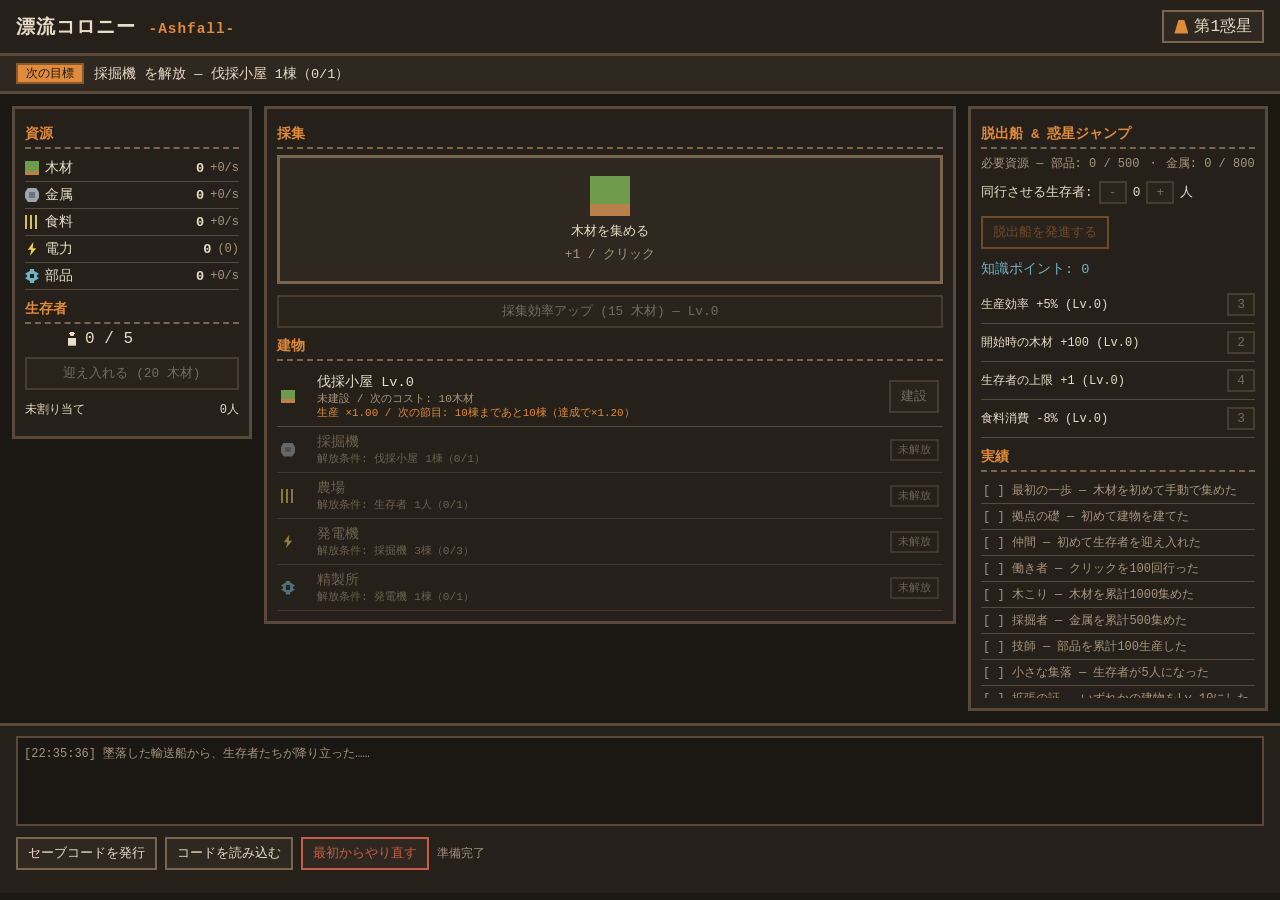
<file: index.html>
<!DOCTYPE html>
<html lang="ja">
<head>
<meta charset="UTF-8" />
<meta name="viewport" content="width=device-width, initial-scale=1.0" />
<title>漂流コロニー -Ashfall-</title>
<link rel="stylesheet" href="style.css" />
</head>
<body>
  <header class="header">
    <h1 class="title">漂流コロニー <span class="title-sub">-Ashfall-</span></h1>
    <div class="planet-badge">
      <span class="pixel-icon icon-ship" aria-hidden="true"></span>
      <span id="planet-count">第1惑星</span>
    </div>
  </header>

  <div class="goal-bar">
    <span class="goal-label">次の目標</span>
    <span class="goal-text" id="next-goal-text">—</span>
  </div>

  <main class="layout">
    <!-- 左カラム: 資源 + 生存者 -->
    <section class="panel panel-resources">
      <h2 class="panel-title">資源</h2>
      <ul class="resource-list" id="resource-list">
        <!-- JSで生成 -->
      </ul>

      <h2 class="panel-title">生存者</h2>
      <div class="survivor-box">
        <div class="survivor-count">
          <span class="pixel-icon icon-survivor" aria-hidden="true"></span>
          <span id="survivor-count-text">0 / 5</span>
        </div>
        <button id="btn-accept-survivor" class="btn btn-small">迎え入れる (<span id="survivor-cost">-</span> 木材)</button>
        <div class="survivor-assign" id="survivor-assign-list">
          <!-- JSで生成 -->
        </div>
      </div>
    </section>

    <!-- 中央カラム: クリック + 建物 -->
    <section class="panel panel-main">
      <h2 class="panel-title">採集</h2>
      <button id="btn-click" class="click-area">
        <span class="pixel-icon icon-wood icon-large" aria-hidden="true"></span>
        <div>木材を集める</div>
        <div class="click-power">+<span id="click-amount">1</span> / クリック</div>
      </button>
      <button id="btn-upgrade-click" class="btn btn-small">
        採集効率アップ (<span id="click-upgrade-cost">-</span> 木材) — Lv.<span id="click-level">0</span>
      </button>

      <h2 class="panel-title">建物</h2>
      <ul class="building-list" id="building-list">
        <!-- JSで生成 -->
      </ul>
    </section>

    <!-- 右カラム: プレステージ + 実績 -->
    <section class="panel panel-side">
      <h2 class="panel-title">脱出船 &amp; 惑星ジャンプ</h2>
      <div class="prestige-box">
        <div class="prestige-req" id="prestige-requirements">必要資源を集めています…</div>
        <div class="prestige-carry">
          同行させる生存者:
          <button id="carry-minus" class="btn btn-tiny">-</button>
          <span id="carry-count">0</span>
          <button id="carry-plus" class="btn btn-tiny">+</button>
          人
        </div>
        <button id="btn-prestige" class="btn btn-warning" disabled>脱出船を発進する</button>
        <div class="knowledge-display">
          知識ポイント: <span id="knowledge-count">0</span>
        </div>
        <ul class="upgrade-list" id="prestige-upgrade-list">
          <!-- JSで生成 -->
        </ul>
      </div>

      <h2 class="panel-title">実績</h2>
      <ul class="achievement-list" id="achievement-list">
        <!-- JSで生成 -->
      </ul>
    </section>
  </main>

  <footer class="footer">
    <div class="log-panel" id="log-panel"></div>
    <div class="save-panel">
      <button id="btn-export" class="btn btn-small">セーブコードを発行</button>
      <button id="btn-import" class="btn btn-small">コードを読み込む</button>
      <button id="btn-reset" class="btn btn-small btn-danger">最初からやり直す</button>
      <span class="save-status" id="save-status"></span>
    </div>
  </footer>

  <div class="modal-overlay" id="modal-overlay" hidden>
    <div class="modal">
      <h3 id="modal-title">セーブコード</h3>
      <textarea id="modal-textarea" rows="4"></textarea>
      <div class="modal-note" id="modal-note"></div>
      <div class="modal-actions">
        <button id="modal-confirm" class="btn btn-small">OK</button>
        <button id="modal-cancel" class="btn btn-small">閉じる</button>
      </div>
    </div>
  </div>

  <script src="src/state.js"></script>
  <script src="src/buildings.js"></script>
  <script src="src/resources.js"></script>
  <script src="src/survivors.js"></script>
  <script src="src/prestige.js"></script>
  <script src="src/achievements.js"></script>
  <script src="src/save.js"></script>
  <script src="src/ui.js"></script>
  <script src="src/main.js"></script>
</body>
</html>
</file>
<file: style.css>
/* =========================================================
   漂流コロニー -Ashfall- : ドット絵風スタイル
   画像素材は使わず、CSSの図形・box-shadowのみで表現する。
   ========================================================= */

:root {
  color-scheme: dark;
  --bg: #1b1712;
  --bg-panel: #26201a;
  --bg-panel-alt: #2f2820;
  --border: #59493a;
  --border-light: #7a6650;
  --text: #e8dcc8;
  --text-dim: #a7967f;
  --accent: #e08a3c;
  --accent-dim: #8a5a2a;
  --wood: #b8804a;
  --metal: #9aa5ad;
  --food: #d7c15a;
  --power: #e8d34a;
  --components: #6fb3c9;
  --danger: #c85c4a;
  --ok: #6fbf6f;
  --font-main: "Courier New", "MS Gothic", monospace;
}

* {
  box-sizing: border-box;
}

body {
  margin: 0;
  font-family: var(--font-main);
  background: var(--bg);
  color: var(--text);
  image-rendering: pixelated;
}

button {
  font-family: inherit;
}

/* ---------- レイアウト ---------- */

.header {
  display: flex;
  align-items: center;
  justify-content: space-between;
  padding: 10px 16px;
  background: var(--bg-panel);
  border-bottom: 3px solid var(--border);
}

.title {
  margin: 0;
  font-size: 1.2rem;
  letter-spacing: 1px;
}

.title-sub {
  color: var(--accent);
  font-size: 0.9rem;
}

.planet-badge {
  display: flex;
  align-items: center;
  gap: 6px;
  padding: 4px 10px;
  background: var(--bg-panel-alt);
  border: 2px solid var(--border-light);
}

/* ---------- 次の目標 ---------- */

.goal-bar {
  display: flex;
  align-items: center;
  gap: 10px;
  padding: 7px 16px;
  background: var(--bg-panel-alt);
  border-bottom: 3px solid var(--border);
}

.goal-label {
  flex-shrink: 0;
  padding: 1px 8px;
  font-size: 0.72rem;
  color: var(--bg);
  background: var(--accent);
  border: 2px solid var(--accent-dim);
}

.goal-text {
  font-size: 0.85rem;
  color: var(--text);
}

.layout {
  display: grid;
  grid-template-columns: 240px 1fr 300px;
  gap: 12px;
  padding: 12px;
  align-items: start;
}

@media (max-width: 900px) {
  .layout {
    grid-template-columns: 1fr;
  }
}

.panel {
  background: var(--bg-panel);
  border: 3px solid var(--border);
  padding: 10px;
}

.panel-title {
  margin: 6px 0;
  font-size: 0.85rem;
  color: var(--accent);
  border-bottom: 2px dashed var(--border-light);
  padding-bottom: 4px;
}

/* ---------- 資源リスト ---------- */

.resource-list {
  list-style: none;
  margin: 0 0 10px 0;
  padding: 0;
}

.resource-list li {
  display: flex;
  align-items: center;
  gap: 6px;
  padding: 4px 0;
  font-size: 0.85rem;
  border-bottom: 1px solid var(--border);
}

.resource-list .amount {
  margin-left: auto;
  font-weight: bold;
}

.resource-list .rate {
  color: var(--text-dim);
  font-size: 0.75rem;
}

/* ---------- クリックエリア ---------- */

.click-area {
  width: 100%;
  display: flex;
  flex-direction: column;
  align-items: center;
  gap: 6px;
  padding: 18px 10px;
  background: var(--bg-panel-alt);
  border: 3px solid var(--border-light);
  color: var(--text);
  cursor: pointer;
  margin-bottom: 8px;
}

.click-area:active {
  transform: translateY(2px);
  background: var(--accent-dim);
}

.click-power {
  font-size: 0.8rem;
  color: var(--text-dim);
}

/* ---------- ボタン共通 ---------- */

.btn {
  background: var(--bg-panel-alt);
  border: 2px solid var(--border-light);
  color: var(--text);
  padding: 6px 10px;
  cursor: pointer;
  font-size: 0.8rem;
  margin: 3px 0;
}

.btn:hover:not(:disabled) {
  border-color: var(--accent);
  color: var(--accent);
}

.btn:disabled {
  opacity: 0.4;
  cursor: not-allowed;
}

.btn-small {
  width: 100%;
}

.btn-tiny {
  width: 28px;
  padding: 2px 0;
}

.btn-warning {
  border-color: var(--accent);
  color: var(--accent);
}

.btn-danger {
  border-color: var(--danger);
  color: var(--danger);
}

/* ---------- 建物リスト ---------- */

.building-list {
  list-style: none;
  margin: 0;
  padding: 0;
}

.building-item {
  display: grid;
  grid-template-columns: 28px 1fr auto;
  align-items: center;
  gap: 8px;
  padding: 6px 4px;
  border-bottom: 1px solid var(--border);
}

.building-item .b-name {
  font-size: 0.85rem;
}

.building-item .b-detail {
  font-size: 0.7rem;
  color: var(--text-dim);
}

.building-item .b-milestone {
  font-size: 0.68rem;
  color: var(--accent);
}

.building-item.locked {
  opacity: 0.55;
}

.building-item.locked .b-name {
  color: var(--text-dim);
}

.locked-tag {
  font-size: 0.68rem;
  color: var(--text-dim);
  border: 2px solid var(--border);
  padding: 2px 6px;
  white-space: nowrap;
}

/* ---------- 生存者 ---------- */

.survivor-box {
  margin-bottom: 6px;
}

.survivor-count {
  display: flex;
  align-items: center;
  gap: 6px;
  margin-bottom: 6px;
}

.survivor-assign {
  margin-top: 6px;
  font-size: 0.75rem;
}

.assign-row {
  display: flex;
  align-items: center;
  gap: 6px;
  padding: 2px 0;
}

.assign-row .assign-name {
  flex: 1;
}

/* ---------- プレステージ ---------- */

.prestige-box {
  margin-bottom: 10px;
}

.prestige-req {
  font-size: 0.75rem;
  color: var(--text-dim);
  margin-bottom: 6px;
}

.prestige-carry {
  display: flex;
  align-items: center;
  gap: 6px;
  font-size: 0.8rem;
  margin-bottom: 6px;
}

.knowledge-display {
  margin: 8px 0;
  font-size: 0.85rem;
  color: var(--components);
}

.upgrade-list {
  list-style: none;
  margin: 0;
  padding: 0;
}

.upgrade-item {
  display: flex;
  justify-content: space-between;
  align-items: center;
  gap: 6px;
  font-size: 0.75rem;
  padding: 4px 0;
  border-bottom: 1px solid var(--border);
}

/* ---------- 実績 ---------- */

.achievement-list {
  list-style: none;
  margin: 0;
  padding: 0;
  max-height: 220px;
  overflow-y: auto;
}

.achievement-item {
  font-size: 0.75rem;
  padding: 4px 2px;
  border-bottom: 1px solid var(--border);
  color: var(--text-dim);
}

.achievement-item.unlocked {
  color: var(--ok);
}

/* ---------- フッター ---------- */

.footer {
  padding: 10px 16px 20px;
  border-top: 3px solid var(--border);
  background: var(--bg-panel);
}

.log-panel {
  height: 90px;
  overflow-y: auto;
  font-size: 0.75rem;
  color: var(--text-dim);
  margin-bottom: 8px;
  border: 2px solid var(--border);
  padding: 6px;
  background: var(--bg);
}

.log-panel .log-line {
  padding: 1px 0;
}

.save-panel {
  display: flex;
  flex-wrap: wrap;
  gap: 8px;
  align-items: center;
}

.save-panel .btn {
  width: auto;
}

.save-status {
  font-size: 0.75rem;
  color: var(--text-dim);
}

/* ---------- モーダル ---------- */

.modal-overlay {
  position: fixed;
  inset: 0;
  background: rgba(0, 0, 0, 0.6);
  display: flex;
  align-items: center;
  justify-content: center;
  z-index: 50;
}

.modal-overlay[hidden] {
  display: none;
}

.modal {
  background: var(--bg-panel);
  border: 3px solid var(--border-light);
  padding: 16px;
  width: min(90vw, 480px);
}

.modal textarea {
  width: 100%;
  background: var(--bg);
  color: var(--text);
  border: 2px solid var(--border);
  font-family: var(--font-main);
  font-size: 0.8rem;
  padding: 6px;
}

.modal-note {
  font-size: 0.7rem;
  color: var(--text-dim);
  margin: 6px 0;
}

.modal-actions {
  display: flex;
  gap: 8px;
  justify-content: flex-end;
}

/* =========================================================
   ドット絵風アイコン(CSSのみ)
   小さな図形の組み合わせで簡易的なピクセルアート風に見せる。
   ========================================================= */

.pixel-icon {
  display: inline-block;
  width: 14px;
  height: 14px;
  position: relative;
  flex-shrink: 0;
}

.icon-large {
  width: 40px;
  height: 40px;
}

/* 木材: 三角の樹冠 + 幹 */
.icon-wood {
  background:
    linear-gradient(var(--wood), var(--wood)) bottom / 100% 30% no-repeat,
    conic-gradient(from 180deg at 50% 100%, transparent 25%, #6f9c4c 25% 75%, transparent 75%) top / 100% 75% no-repeat;
}

/* 金属: 角ばった鉱石の塊 */
.icon-metal {
  background: var(--metal);
  clip-path: polygon(20% 0%, 80% 0%, 100% 30%, 100% 70%, 80% 100%, 20% 100%, 0% 70%, 0% 30%);
}
.icon-metal::after {
  content: "";
  position: absolute;
  inset: 30%;
  background: #6c757c;
}

/* 食料: 麦の束を縦線で簡略表現 */
.icon-food {
  background: repeating-linear-gradient(
    90deg,
    var(--food) 0 2px,
    transparent 2px 5px
  );
}

/* 電力: 稲妻(clip-pathのジグザグ) */
.icon-power {
  background: var(--power);
  clip-path: polygon(60% 0%, 20% 55%, 45% 55%, 35% 100%, 80% 45%, 55% 45%);
}

/* 部品: 歯車(角の飛び出た八角形 + 中心の穴) */
.icon-components {
  background: var(--components);
  clip-path: polygon(
    35% 0%, 65% 0%, 65% 15%, 85% 25%, 100% 35%, 85% 45%,
    85% 55%, 100% 65%, 85% 75%, 65% 85%, 65% 100%, 35% 100%,
    35% 85%, 15% 75%, 0% 65%, 15% 55%, 15% 45%, 0% 35%,
    15% 25%, 35% 15%
  );
}
.icon-components::after {
  content: "";
  position: absolute;
  inset: 35%;
  background: var(--bg-panel);
}

/* 生存者: 単純な人型シルエット */
.icon-survivor {
  background:
    radial-gradient(circle at 50% 22%, var(--text) 0 30%, transparent 31%) top / 100% 45% no-repeat,
    linear-gradient(var(--text), var(--text)) bottom / 60% 55% no-repeat;
  margin-left: 40px;
}

/* 脱出船: 台形の船体 */
.icon-ship {
  background: var(--accent);
  clip-path: polygon(30% 0%, 70% 0%, 100% 100%, 0% 100%);
}
</file>
